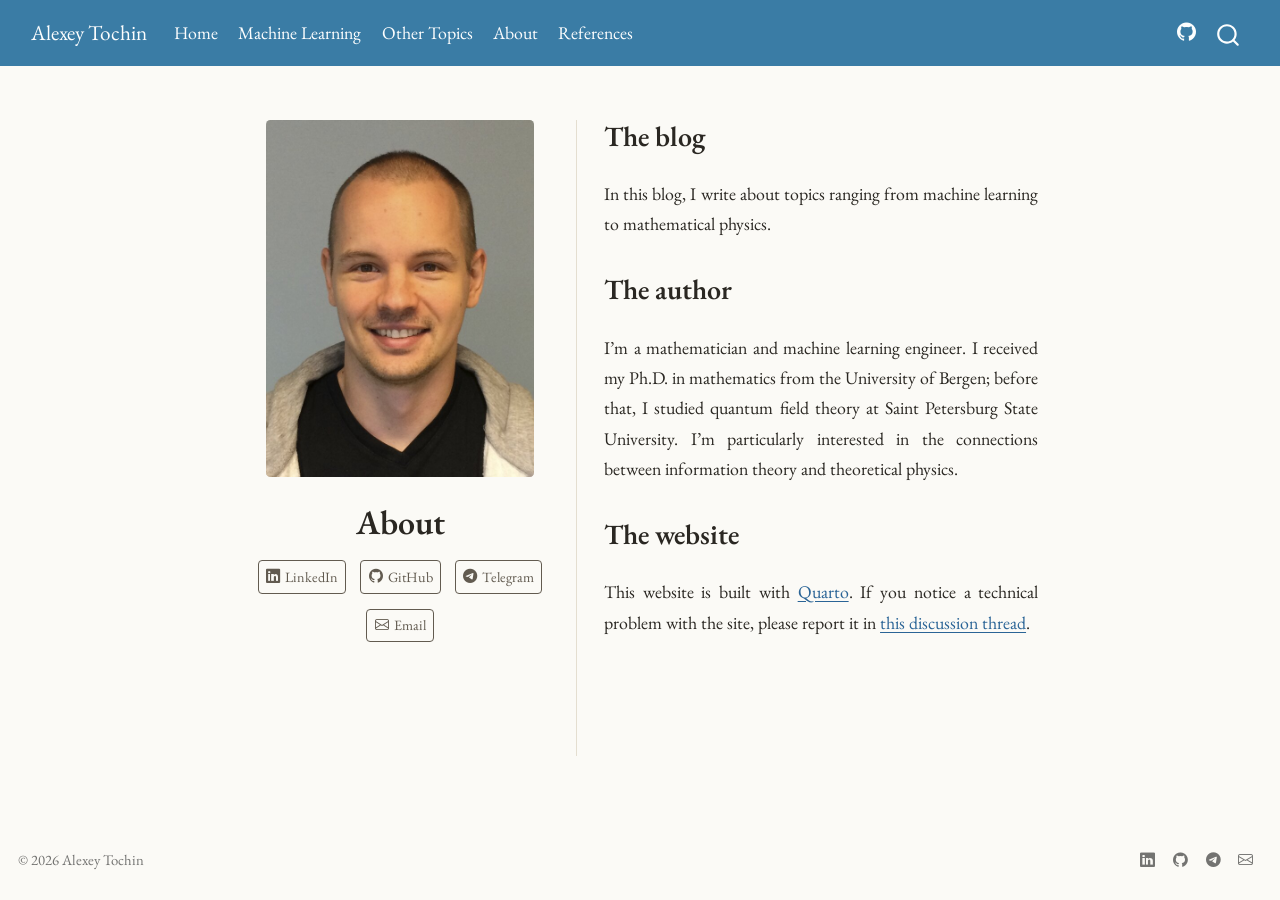
<file: docs/about.html>
<!DOCTYPE html>
<html xmlns="http://www.w3.org/1999/xhtml" lang="en" xml:lang="en"><head>

<meta charset="utf-8">
<meta name="generator" content="quarto-1.9.38">

<meta name="viewport" content="width=device-width, initial-scale=1.0, user-scalable=yes">


<title>About – Alexey Tochin</title>
<style>
/* Default styles provided by pandoc.
** See https://pandoc.org/MANUAL.html#variables-for-html for config info.
*/
code{white-space: pre-wrap;}
span.smallcaps{font-variant: small-caps;}
div.columns{display: flex; gap: min(4vw, 1.5em);}
div.column{flex: auto; overflow-x: auto;}
div.hanging-indent{margin-left: 1.5em; text-indent: -1.5em;}
ul.task-list{list-style: none;}
ul.task-list li input[type="checkbox"] {
  width: 0.8em;
  margin: 0 0.8em 0.2em -1em; /* quarto-specific, see https://github.com/quarto-dev/quarto-cli/issues/4556 */ 
  vertical-align: middle;
}
</style>


<script src="site_libs/quarto-nav/quarto-nav.js"></script>
<script src="site_libs/clipboard/clipboard.min.js"></script>
<script src="site_libs/quarto-search/autocomplete.umd.js"></script>
<script src="site_libs/quarto-search/fuse.min.js"></script>
<script src="site_libs/quarto-search/quarto-search.js"></script>
<meta name="quarto:offset" content="./">
<script src="site_libs/quarto-html/quarto.js" type="module"></script>
<script src="site_libs/quarto-html/tabsets/tabsets.js" type="module"></script>
<script src="site_libs/quarto-html/popper.min.js"></script>
<script src="site_libs/quarto-html/tippy.umd.min.js"></script>
<link href="site_libs/quarto-html/tippy.css" rel="stylesheet">
<link href="site_libs/quarto-html/quarto-syntax-highlighting-15634bcf2e68342d4ad2dfa704d543f6.css" rel="stylesheet" id="quarto-text-highlighting-styles">
<script src="site_libs/bootstrap/bootstrap.min.js"></script>
<link href="site_libs/bootstrap/bootstrap-icons.css" rel="stylesheet">
<link href="site_libs/bootstrap/bootstrap-320d2b4c3cef225b279c4a145f2ecf77.min.css" rel="stylesheet" append-hash="true" id="quarto-bootstrap" data-mode="light">
<script id="quarto-search-options" type="application/json">{
  "location": "navbar",
  "copy-button": false,
  "collapse-after": 3,
  "panel-placement": "end",
  "type": "overlay",
  "limit": 50,
  "keyboard-shortcut": [
    "f",
    "/",
    "s"
  ],
  "show-item-context": false,
  "language": {
    "search-no-results-text": "No results",
    "search-matching-documents-text": "matching documents",
    "search-copy-link-title": "Copy link to search",
    "search-hide-matches-text": "Hide additional matches",
    "search-more-match-text": "more match in this document",
    "search-more-matches-text": "more matches in this document",
    "search-clear-button-title": "Clear",
    "search-text-placeholder": "",
    "search-detached-cancel-button-title": "Cancel",
    "search-submit-button-title": "Submit",
    "search-label": "Search"
  }
}</script>
<link rel="preconnect" href="https://fonts.googleapis.com">
<link rel="preconnect" href="https://fonts.gstatic.com" crossorigin="">
<link href="https://fonts.googleapis.com/css2?family=EB+Garamond:ital,wght@0,400;0,500;0,600;1,400&amp;display=swap" rel="stylesheet">
<script>
  window.MathJax = {
    tex: { tags: 'all' }
  };
</script>


</head>

<body class="nav-fixed fullcontent quarto-light">

<div id="quarto-search-results"></div>
  <header id="quarto-header" class="headroom fixed-top">
    <nav class="navbar navbar-expand-lg " data-bs-theme="dark">
      <div class="navbar-container container-fluid">
      <div class="navbar-brand-container mx-auto">
    <a class="navbar-brand" href="./index.html">
    <span class="navbar-title">Alexey Tochin</span>
    </a>
  </div>
            <div id="quarto-search" class="" title="Search"></div>
          <button class="navbar-toggler" type="button" data-bs-toggle="collapse" data-bs-target="#navbarCollapse" aria-controls="navbarCollapse" role="menu" aria-expanded="false" aria-label="Toggle navigation" onclick="if (window.quartoToggleHeadroom) { window.quartoToggleHeadroom(); }">
  <span class="navbar-toggler-icon"></span>
</button>
          <div class="collapse navbar-collapse" id="navbarCollapse">
            <ul class="navbar-nav navbar-nav-scroll me-auto">
  <li class="nav-item">
    <a class="nav-link" href="./index.html"> 
<span class="menu-text">Home</span></a>
  </li>  
  <li class="nav-item">
    <a class="nav-link" href="./machine_learning.html"> 
<span class="menu-text">Machine Learning</span></a>
  </li>  
  <li class="nav-item">
    <a class="nav-link" href="./other_topics.html"> 
<span class="menu-text">Other Topics</span></a>
  </li>  
  <li class="nav-item">
    <a class="nav-link active" href="./about.html" aria-current="page"> 
<span class="menu-text">About</span></a>
  </li>  
  <li class="nav-item">
    <a class="nav-link" href="./references.html"> 
<span class="menu-text">References</span></a>
  </li>  
</ul>
            <ul class="navbar-nav navbar-nav-scroll ms-auto">
  <li class="nav-item compact">
    <a class="nav-link" href="https://github.com/alexeytochin"> <i class="bi bi-github" role="img" aria-label="GitHub">
</i> 
<span class="menu-text"></span></a>
  </li>  
</ul>
          </div> <!-- /navcollapse -->
            <div class="quarto-navbar-tools">
</div>
      </div> <!-- /container-fluid -->
    </nav>
</header>
<!-- content -->
<div id="quarto-content" class="quarto-container page-columns page-rows-contents page-layout-article page-navbar">
<!-- sidebar -->
<!-- margin-sidebar -->
    
<!-- main -->
<div class="quarto-about-trestles">
  <div class="about-entity">
    <img src="images/profile.jpg" class="about-image
  rounded " style="width: 15em;">
<header id="title-block-header" class="quarto-title-block default">
<div class="quarto-title">
<h1 class="title">About</h1>
</div>
<div class="quarto-title-meta">
  </div>
</header>
    <div class="about-links">
  <a href="https://www.linkedin.com/in/alexey-tochin-40717989/" class="about-link" rel="" target="">
    <i class="bi bi-linkedin"></i>
     <span class="about-link-text">LinkedIn</span>
  </a>
  <a href="https://github.com/alexeytochin" class="about-link" rel="" target="">
    <i class="bi bi-github"></i>
     <span class="about-link-text">GitHub</span>
  </a>
  <a href="https://t.me/Alexey_Tochin" class="about-link" rel="" target="">
    <i class="bi bi-telegram"></i>
     <span class="about-link-text">Telegram</span>
  </a>
  <a href="mailto:Alexey.Tochin@gmail.com" class="about-link" rel="" target="">
    <i class="bi bi-envelope"></i>
     <span class="about-link-text">Email</span>
  </a>
</div>
  </div>
  <div class="about-contents"><main class="content" id="quarto-document-content">
<section id="the-blog" class="level2">
<h2 data-anchor-id="the-blog">The blog</h2>
<p>In this blog, I write about topics ranging from machine learning to mathematical physics.</p>
</section>
<section id="the-author" class="level2">
<h2 data-anchor-id="the-author">The author</h2>
<p>I’m a mathematician and machine learning engineer. I received my Ph.D.&nbsp;in mathematics from the University of Bergen; before that, I studied quantum field theory at Saint Petersburg State University. I’m particularly interested in the connections between information theory and theoretical physics.</p>
</section>
<section id="the-website" class="level2">
<h2 data-anchor-id="the-website">The website</h2>
<p>This website is built with <a href="https://quarto.org">Quarto</a>. If you notice a technical problem with the site, please report it in <a href="https://github.com/alexeytochin/alexeytochin.github.io/discussions/3">this discussion thread</a>.</p>


</section>
</main></div>
</div>
 <!-- /main -->
<script id="quarto-html-after-body" type="application/javascript">
  window.document.addEventListener("DOMContentLoaded", function (event) {
    const isCodeAnnotation = (el) => {
      for (const clz of el.classList) {
        if (clz.startsWith('code-annotation-')) {                     
          return true;
        }
      }
      return false;
    }
    const onCopySuccess = function(e) {
      // button target
      const button = e.trigger;
      // don't keep focus
      button.blur();
      // flash "checked"
      button.classList.add('code-copy-button-checked');
      var currentTitle = button.getAttribute("title");
      button.setAttribute("title", "Copied!");
      let tooltip;
      if (window.bootstrap) {
        button.setAttribute("data-bs-toggle", "tooltip");
        button.setAttribute("data-bs-placement", "left");
        button.setAttribute("data-bs-title", "Copied!");
        tooltip = new bootstrap.Tooltip(button, 
          { trigger: "manual", 
            customClass: "code-copy-button-tooltip",
            offset: [0, -8]});
        tooltip.show();    
      }
      setTimeout(function() {
        if (tooltip) {
          tooltip.hide();
          button.removeAttribute("data-bs-title");
          button.removeAttribute("data-bs-toggle");
          button.removeAttribute("data-bs-placement");
        }
        button.setAttribute("title", currentTitle);
        button.classList.remove('code-copy-button-checked');
      }, 1000);
      // clear code selection
      e.clearSelection();
    }
    const getTextToCopy = function(trigger) {
      const outerScaffold = trigger.parentElement.cloneNode(true);
      const codeEl = outerScaffold.querySelector('code');
      for (const childEl of codeEl.children) {
        if (isCodeAnnotation(childEl)) {
          childEl.remove();
        }
      }
      return codeEl.innerText;
    }
    const clipboard = new window.ClipboardJS('.code-copy-button:not([data-in-quarto-modal])', {
      text: getTextToCopy
    });
    clipboard.on('success', onCopySuccess);
    if (window.document.getElementById('quarto-embedded-source-code-modal')) {
      const clipboardModal = new window.ClipboardJS('.code-copy-button[data-in-quarto-modal]', {
        text: getTextToCopy,
        container: window.document.getElementById('quarto-embedded-source-code-modal')
      });
      clipboardModal.on('success', onCopySuccess);
    }
      var localhostRegex = new RegExp(/^(?:http|https):\/\/localhost\:?[0-9]*\//);
      var mailtoRegex = new RegExp(/^mailto:/);
        var filterRegex = new RegExp("https:\/\/alexeytochin\.github\.io");
      var isInternal = (href) => {
          return filterRegex.test(href) || localhostRegex.test(href) || mailtoRegex.test(href);
      }
      // Inspect non-navigation links and adorn them if external
     var links = window.document.querySelectorAll('a[href]:not(.nav-link):not(.navbar-brand):not(.toc-action):not(.sidebar-link):not(.sidebar-item-toggle):not(.pagination-link):not(.no-external):not([aria-hidden]):not(.dropdown-item):not(.quarto-navigation-tool):not(.about-link)');
      for (var i=0; i<links.length; i++) {
        const link = links[i];
        if (!isInternal(link.href)) {
          // undo the damage that might have been done by quarto-nav.js in the case of
          // links that we want to consider external
          if (link.dataset.originalHref !== undefined) {
            link.href = link.dataset.originalHref;
          }
            // target, if specified
            link.setAttribute("target", "_blank");
            if (link.getAttribute("rel") === null) {
              link.setAttribute("rel", "noopener");
            }
        }
      }
    function tippyHover(el, contentFn, onTriggerFn, onUntriggerFn) {
      const config = {
        allowHTML: true,
        maxWidth: 500,
        delay: 100,
        arrow: false,
        appendTo: function(el) {
            return el.parentElement;
        },
        interactive: true,
        interactiveBorder: 10,
        theme: 'quarto',
        placement: 'bottom-start',
      };
      if (contentFn) {
        config.content = contentFn;
      }
      if (onTriggerFn) {
        config.onTrigger = onTriggerFn;
      }
      if (onUntriggerFn) {
        config.onUntrigger = onUntriggerFn;
      }
      window.tippy(el, config); 
    }
    const noterefs = window.document.querySelectorAll('a[role="doc-noteref"]');
    for (var i=0; i<noterefs.length; i++) {
      const ref = noterefs[i];
      tippyHover(ref, function() {
        // use id or data attribute instead here
        let href = ref.getAttribute('data-footnote-href') || ref.getAttribute('href');
        try { href = new URL(href).hash; } catch {}
        const id = href.replace(/^#\/?/, "");
        const note = window.document.getElementById(id);
        if (note) {
          return note.innerHTML;
        } else {
          return "";
        }
      });
    }
    const xrefs = window.document.querySelectorAll('a.quarto-xref');
    const processXRef = (id, note) => {
      // Strip column container classes
      const stripColumnClz = (el) => {
        el.classList.remove("page-full", "page-columns");
        if (el.children) {
          for (const child of el.children) {
            stripColumnClz(child);
          }
        }
      }
      stripColumnClz(note)
      if (id === null || id.startsWith('sec-')) {
        // Special case sections, only their first couple elements
        const container = document.createElement("div");
        if (note.children && note.children.length > 2) {
          container.appendChild(note.children[0].cloneNode(true));
          for (let i = 1; i < note.children.length; i++) {
            const child = note.children[i];
            if (child.tagName === "P" && child.innerText === "") {
              continue;
            } else {
              container.appendChild(child.cloneNode(true));
              break;
            }
          }
          if (window.Quarto?.typesetMath) {
            window.Quarto.typesetMath(container);
          }
          return container.innerHTML
        } else {
          if (window.Quarto?.typesetMath) {
            window.Quarto.typesetMath(note);
          }
          return note.innerHTML;
        }
      } else {
        // Remove any anchor links if they are present
        const anchorLink = note.querySelector('a.anchorjs-link');
        if (anchorLink) {
          anchorLink.remove();
        }
        if (window.Quarto?.typesetMath) {
          window.Quarto.typesetMath(note);
        }
        if (note.classList.contains("callout")) {
          return note.outerHTML;
        } else {
          return note.innerHTML;
        }
      }
    }
    for (var i=0; i<xrefs.length; i++) {
      const xref = xrefs[i];
      tippyHover(xref, undefined, function(instance) {
        instance.disable();
        let url = xref.getAttribute('href');
        let hash = undefined; 
        if (url.startsWith('#')) {
          hash = url;
        } else {
          try { hash = new URL(url).hash; } catch {}
        }
        if (hash) {
          const id = hash.replace(/^#\/?/, "");
          const note = window.document.getElementById(id);
          if (note !== null) {
            try {
              const html = processXRef(id, note.cloneNode(true));
              instance.setContent(html);
            } finally {
              instance.enable();
              instance.show();
            }
          } else {
            // See if we can fetch this
            fetch(url.split('#')[0])
            .then(res => res.text())
            .then(html => {
              const parser = new DOMParser();
              const htmlDoc = parser.parseFromString(html, "text/html");
              const note = htmlDoc.getElementById(id);
              if (note !== null) {
                const html = processXRef(id, note);
                instance.setContent(html);
              } 
            }).finally(() => {
              instance.enable();
              instance.show();
            });
          }
        } else {
          // See if we can fetch a full url (with no hash to target)
          // This is a special case and we should probably do some content thinning / targeting
          fetch(url)
          .then(res => res.text())
          .then(html => {
            const parser = new DOMParser();
            const htmlDoc = parser.parseFromString(html, "text/html");
            const note = htmlDoc.querySelector('main.content');
            if (note !== null) {
              // This should only happen for chapter cross references
              // (since there is no id in the URL)
              // remove the first header
              if (note.children.length > 0 && note.children[0].tagName === "HEADER") {
                note.children[0].remove();
              }
              const html = processXRef(null, note);
              instance.setContent(html);
            } 
          }).finally(() => {
            instance.enable();
            instance.show();
          });
        }
      }, function(instance) {
      });
    }
        let selectedAnnoteEl;
        const selectorForAnnotation = ( cell, annotation) => {
          let cellAttr = 'data-code-cell="' + cell + '"';
          let lineAttr = 'data-code-annotation="' +  annotation + '"';
          const selector = 'span[' + cellAttr + '][' + lineAttr + ']';
          return selector;
        }
        const selectCodeLines = (annoteEl) => {
          const doc = window.document;
          const targetCell = annoteEl.getAttribute("data-target-cell");
          const targetAnnotation = annoteEl.getAttribute("data-target-annotation");
          const annoteSpan = window.document.querySelector(selectorForAnnotation(targetCell, targetAnnotation));
          const lines = annoteSpan.getAttribute("data-code-lines").split(",");
          const lineIds = lines.map((line) => {
            return targetCell + "-" + line;
          })
          let top = null;
          let height = null;
          let parent = null;
          if (lineIds.length > 0) {
              //compute the position of the single el (top and bottom and make a div)
              const el = window.document.getElementById(lineIds[0]);
              top = el.offsetTop;
              height = el.offsetHeight;
              parent = el.parentElement.parentElement;
            if (lineIds.length > 1) {
              const lastEl = window.document.getElementById(lineIds[lineIds.length - 1]);
              const bottom = lastEl.offsetTop + lastEl.offsetHeight;
              height = bottom - top;
            }
            if (top !== null && height !== null && parent !== null) {
              // cook up a div (if necessary) and position it 
              let div = window.document.getElementById("code-annotation-line-highlight");
              if (div === null) {
                div = window.document.createElement("div");
                div.setAttribute("id", "code-annotation-line-highlight");
                div.style.position = 'absolute';
                parent.appendChild(div);
              }
              div.style.top = top - 2 + "px";
              div.style.height = height + 4 + "px";
              div.style.left = 0;
              let gutterDiv = window.document.getElementById("code-annotation-line-highlight-gutter");
              if (gutterDiv === null) {
                gutterDiv = window.document.createElement("div");
                gutterDiv.setAttribute("id", "code-annotation-line-highlight-gutter");
                gutterDiv.style.position = 'absolute';
                const codeCell = window.document.getElementById(targetCell);
                const gutter = codeCell.querySelector('.code-annotation-gutter');
                gutter.appendChild(gutterDiv);
              }
              gutterDiv.style.top = top - 2 + "px";
              gutterDiv.style.height = height + 4 + "px";
            }
            selectedAnnoteEl = annoteEl;
          }
        };
        const unselectCodeLines = () => {
          const elementsIds = ["code-annotation-line-highlight", "code-annotation-line-highlight-gutter"];
          elementsIds.forEach((elId) => {
            const div = window.document.getElementById(elId);
            if (div) {
              div.remove();
            }
          });
          selectedAnnoteEl = undefined;
        };
          // Handle positioning of the toggle
      window.addEventListener(
        "resize",
        throttle(() => {
          elRect = undefined;
          if (selectedAnnoteEl) {
            selectCodeLines(selectedAnnoteEl);
          }
        }, 10)
      );
      function throttle(fn, ms) {
      let throttle = false;
      let timer;
        return (...args) => {
          if(!throttle) { // first call gets through
              fn.apply(this, args);
              throttle = true;
          } else { // all the others get throttled
              if(timer) clearTimeout(timer); // cancel #2
              timer = setTimeout(() => {
                fn.apply(this, args);
                timer = throttle = false;
              }, ms);
          }
        };
      }
        // Attach click handler to the DT
        const annoteDls = window.document.querySelectorAll('dt[data-target-cell]');
        for (const annoteDlNode of annoteDls) {
          annoteDlNode.addEventListener('click', (event) => {
            const clickedEl = event.target;
            if (clickedEl !== selectedAnnoteEl) {
              unselectCodeLines();
              const activeEl = window.document.querySelector('dt[data-target-cell].code-annotation-active');
              if (activeEl) {
                activeEl.classList.remove('code-annotation-active');
              }
              selectCodeLines(clickedEl);
              clickedEl.classList.add('code-annotation-active');
            } else {
              // Unselect the line
              unselectCodeLines();
              clickedEl.classList.remove('code-annotation-active');
            }
          });
        }
    const findCites = (el) => {
      const parentEl = el.parentElement;
      if (parentEl) {
        const cites = parentEl.dataset.cites;
        if (cites) {
          return {
            el,
            cites: cites.split(' ')
          };
        } else {
          return findCites(el.parentElement)
        }
      } else {
        return undefined;
      }
    };
    var bibliorefs = window.document.querySelectorAll('a[role="doc-biblioref"]');
    for (var i=0; i<bibliorefs.length; i++) {
      const ref = bibliorefs[i];
      const citeInfo = findCites(ref);
      if (citeInfo) {
        tippyHover(citeInfo.el, function() {
          var popup = window.document.createElement('div');
          citeInfo.cites.forEach(function(cite) {
            var citeDiv = window.document.createElement('div');
            citeDiv.classList.add('hanging-indent');
            citeDiv.classList.add('csl-entry');
            var biblioDiv = window.document.getElementById('ref-' + cite);
            if (biblioDiv) {
              citeDiv.innerHTML = biblioDiv.innerHTML;
            }
            popup.appendChild(citeDiv);
          });
          return popup.innerHTML;
        });
      }
    }
  });
  </script>
</div> <!-- /content -->
<footer class="footer">
  <div class="nav-footer">
    <div class="nav-footer-left">
<p>© 2026 Alexey Tochin</p>
</div>   
    <div class="nav-footer-center">
      &nbsp;
    </div>
    <div class="nav-footer-right">
      <ul class="footer-items list-unstyled">
    <li class="nav-item compact">
    <a class="nav-link" href="https://www.linkedin.com/in/alexey-tochin-40717989/">
      <i class="bi bi-linkedin" role="img" aria-label="LinkedIn">
</i> 
    </a>
  </li>  
    <li class="nav-item compact">
    <a class="nav-link" href="https://github.com/alexeytochin">
      <i class="bi bi-github" role="img" aria-label="GitHub">
</i> 
    </a>
  </li>  
    <li class="nav-item compact">
    <a class="nav-link" href="https://t.me/Alexey_Tochin">
      <i class="bi bi-telegram" role="img" aria-label="Telegram">
</i> 
    </a>
  </li>  
    <li class="nav-item compact">
    <a class="nav-link" href="mailto:Alexey.Tochin@gmail.com">
      <i class="bi bi-envelope" role="img" aria-label="Email">
</i> 
    </a>
  </li>  
</ul>
    </div>
  </div>
</footer>




</body></html>
</file>
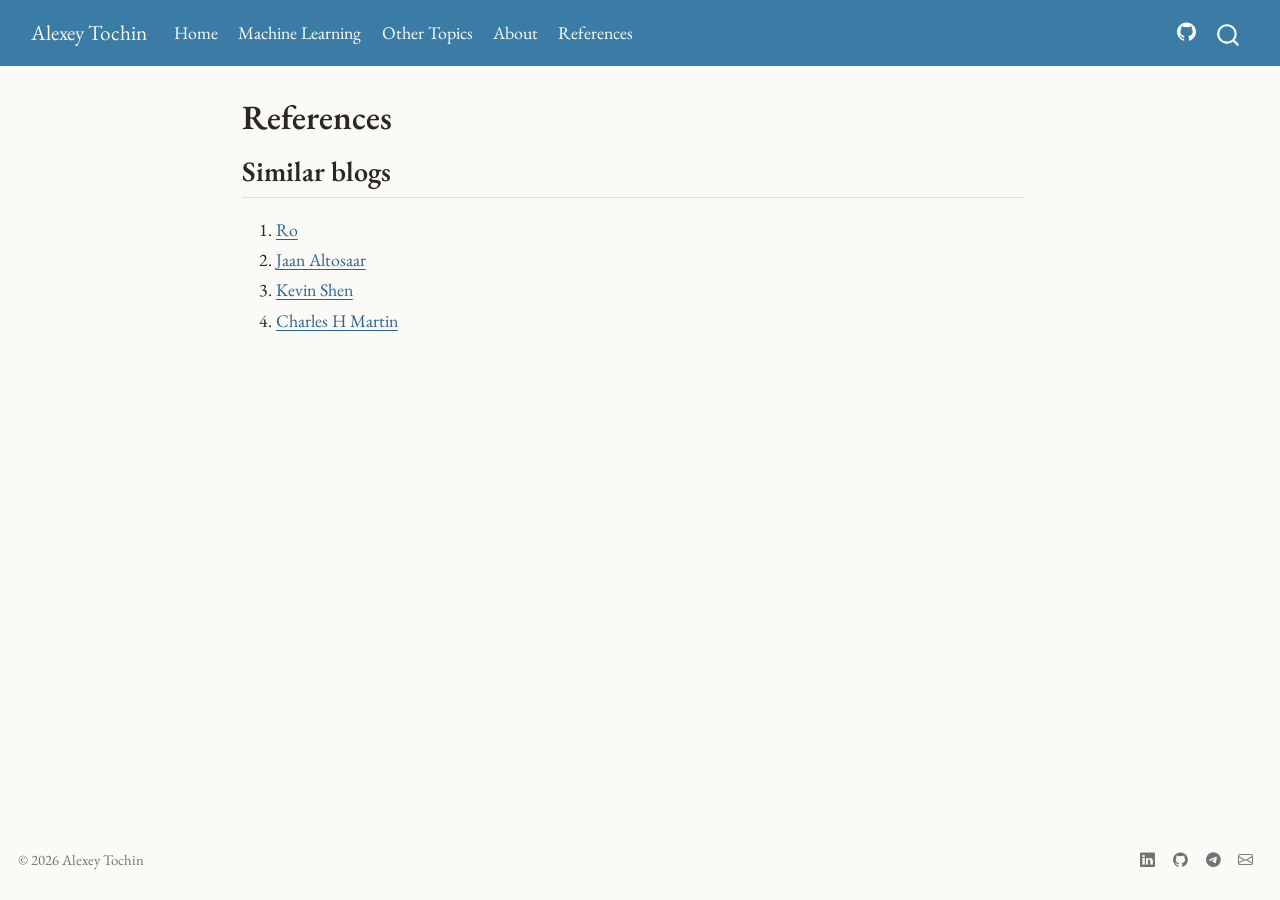
<file: docs/references.html>
<!DOCTYPE html>
<html xmlns="http://www.w3.org/1999/xhtml" lang="en" xml:lang="en"><head>

<meta charset="utf-8">
<meta name="generator" content="quarto-1.9.38">

<meta name="viewport" content="width=device-width, initial-scale=1.0, user-scalable=yes">


<title>References – Alexey Tochin</title>
<style>
/* Default styles provided by pandoc.
** See https://pandoc.org/MANUAL.html#variables-for-html for config info.
*/
code{white-space: pre-wrap;}
span.smallcaps{font-variant: small-caps;}
div.columns{display: flex; gap: min(4vw, 1.5em);}
div.column{flex: auto; overflow-x: auto;}
div.hanging-indent{margin-left: 1.5em; text-indent: -1.5em;}
ul.task-list{list-style: none;}
ul.task-list li input[type="checkbox"] {
  width: 0.8em;
  margin: 0 0.8em 0.2em -1em; /* quarto-specific, see https://github.com/quarto-dev/quarto-cli/issues/4556 */ 
  vertical-align: middle;
}
</style>


<script src="site_libs/quarto-nav/quarto-nav.js"></script>
<script src="site_libs/clipboard/clipboard.min.js"></script>
<script src="site_libs/quarto-search/autocomplete.umd.js"></script>
<script src="site_libs/quarto-search/fuse.min.js"></script>
<script src="site_libs/quarto-search/quarto-search.js"></script>
<meta name="quarto:offset" content="./">
<script src="site_libs/quarto-html/quarto.js" type="module"></script>
<script src="site_libs/quarto-html/tabsets/tabsets.js" type="module"></script>
<script src="site_libs/quarto-html/popper.min.js"></script>
<script src="site_libs/quarto-html/tippy.umd.min.js"></script>
<script src="site_libs/quarto-html/anchor.min.js"></script>
<link href="site_libs/quarto-html/tippy.css" rel="stylesheet">
<link href="site_libs/quarto-html/quarto-syntax-highlighting-15634bcf2e68342d4ad2dfa704d543f6.css" rel="stylesheet" id="quarto-text-highlighting-styles">
<script src="site_libs/bootstrap/bootstrap.min.js"></script>
<link href="site_libs/bootstrap/bootstrap-icons.css" rel="stylesheet">
<link href="site_libs/bootstrap/bootstrap-320d2b4c3cef225b279c4a145f2ecf77.min.css" rel="stylesheet" append-hash="true" id="quarto-bootstrap" data-mode="light">
<script id="quarto-search-options" type="application/json">{
  "location": "navbar",
  "copy-button": false,
  "collapse-after": 3,
  "panel-placement": "end",
  "type": "overlay",
  "limit": 50,
  "keyboard-shortcut": [
    "f",
    "/",
    "s"
  ],
  "show-item-context": false,
  "language": {
    "search-no-results-text": "No results",
    "search-matching-documents-text": "matching documents",
    "search-copy-link-title": "Copy link to search",
    "search-hide-matches-text": "Hide additional matches",
    "search-more-match-text": "more match in this document",
    "search-more-matches-text": "more matches in this document",
    "search-clear-button-title": "Clear",
    "search-text-placeholder": "",
    "search-detached-cancel-button-title": "Cancel",
    "search-submit-button-title": "Submit",
    "search-label": "Search"
  }
}</script>
<link rel="preconnect" href="https://fonts.googleapis.com">
<link rel="preconnect" href="https://fonts.gstatic.com" crossorigin="">
<link href="https://fonts.googleapis.com/css2?family=EB+Garamond:ital,wght@0,400;0,500;0,600;1,400&amp;display=swap" rel="stylesheet">
<script>
  window.MathJax = {
    tex: { tags: 'all' }
  };
</script>


</head>

<body class="nav-fixed fullcontent quarto-light">

<div id="quarto-search-results"></div>
  <header id="quarto-header" class="headroom fixed-top">
    <nav class="navbar navbar-expand-lg " data-bs-theme="dark">
      <div class="navbar-container container-fluid">
      <div class="navbar-brand-container mx-auto">
    <a class="navbar-brand" href="./index.html">
    <span class="navbar-title">Alexey Tochin</span>
    </a>
  </div>
            <div id="quarto-search" class="" title="Search"></div>
          <button class="navbar-toggler" type="button" data-bs-toggle="collapse" data-bs-target="#navbarCollapse" aria-controls="navbarCollapse" role="menu" aria-expanded="false" aria-label="Toggle navigation" onclick="if (window.quartoToggleHeadroom) { window.quartoToggleHeadroom(); }">
  <span class="navbar-toggler-icon"></span>
</button>
          <div class="collapse navbar-collapse" id="navbarCollapse">
            <ul class="navbar-nav navbar-nav-scroll me-auto">
  <li class="nav-item">
    <a class="nav-link" href="./index.html"> 
<span class="menu-text">Home</span></a>
  </li>  
  <li class="nav-item">
    <a class="nav-link" href="./machine_learning.html"> 
<span class="menu-text">Machine Learning</span></a>
  </li>  
  <li class="nav-item">
    <a class="nav-link" href="./other_topics.html"> 
<span class="menu-text">Other Topics</span></a>
  </li>  
  <li class="nav-item">
    <a class="nav-link" href="./about.html"> 
<span class="menu-text">About</span></a>
  </li>  
  <li class="nav-item">
    <a class="nav-link active" href="./references.html" aria-current="page"> 
<span class="menu-text">References</span></a>
  </li>  
</ul>
            <ul class="navbar-nav navbar-nav-scroll ms-auto">
  <li class="nav-item compact">
    <a class="nav-link" href="https://github.com/alexeytochin"> <i class="bi bi-github" role="img" aria-label="GitHub">
</i> 
<span class="menu-text"></span></a>
  </li>  
</ul>
          </div> <!-- /navcollapse -->
            <div class="quarto-navbar-tools">
</div>
      </div> <!-- /container-fluid -->
    </nav>
</header>
<!-- content -->
<div id="quarto-content" class="quarto-container page-columns page-rows-contents page-layout-article page-navbar">
<!-- sidebar -->
<!-- margin-sidebar -->
    
<!-- main -->
<main class="content" id="quarto-document-content">

<header id="title-block-header" class="quarto-title-block default">
<div class="quarto-title">
<h1 class="title">References</h1>
</div>



<div class="quarto-title-meta">

    
  
    
  </div>
  


</header>


<section id="similar-blogs" class="level2">
<h2 class="anchored" data-anchor-id="similar-blogs">Similar blogs</h2>
<ol type="1">
<li><a href="https://rojefferson.blog">Ro</a></li>
<li><a href="https://jaan.io">Jaan Altosaar</a></li>
<li><a href="https://kevinshen-57148.medium.com">Kevin Shen</a></li>
<li><a href="https://calculatedcontent.com/">Charles H Martin</a></li>
</ol>


</section>

</main> <!-- /main -->
<script id="quarto-html-after-body" type="application/javascript">
  window.document.addEventListener("DOMContentLoaded", function (event) {
    const icon = "";
    const anchorJS = new window.AnchorJS();
    anchorJS.options = {
      placement: 'right',
      icon: icon
    };
    anchorJS.add('.anchored');
    const isCodeAnnotation = (el) => {
      for (const clz of el.classList) {
        if (clz.startsWith('code-annotation-')) {                     
          return true;
        }
      }
      return false;
    }
    const onCopySuccess = function(e) {
      // button target
      const button = e.trigger;
      // don't keep focus
      button.blur();
      // flash "checked"
      button.classList.add('code-copy-button-checked');
      var currentTitle = button.getAttribute("title");
      button.setAttribute("title", "Copied!");
      let tooltip;
      if (window.bootstrap) {
        button.setAttribute("data-bs-toggle", "tooltip");
        button.setAttribute("data-bs-placement", "left");
        button.setAttribute("data-bs-title", "Copied!");
        tooltip = new bootstrap.Tooltip(button, 
          { trigger: "manual", 
            customClass: "code-copy-button-tooltip",
            offset: [0, -8]});
        tooltip.show();    
      }
      setTimeout(function() {
        if (tooltip) {
          tooltip.hide();
          button.removeAttribute("data-bs-title");
          button.removeAttribute("data-bs-toggle");
          button.removeAttribute("data-bs-placement");
        }
        button.setAttribute("title", currentTitle);
        button.classList.remove('code-copy-button-checked');
      }, 1000);
      // clear code selection
      e.clearSelection();
    }
    const getTextToCopy = function(trigger) {
      const outerScaffold = trigger.parentElement.cloneNode(true);
      const codeEl = outerScaffold.querySelector('code');
      for (const childEl of codeEl.children) {
        if (isCodeAnnotation(childEl)) {
          childEl.remove();
        }
      }
      return codeEl.innerText;
    }
    const clipboard = new window.ClipboardJS('.code-copy-button:not([data-in-quarto-modal])', {
      text: getTextToCopy
    });
    clipboard.on('success', onCopySuccess);
    if (window.document.getElementById('quarto-embedded-source-code-modal')) {
      const clipboardModal = new window.ClipboardJS('.code-copy-button[data-in-quarto-modal]', {
        text: getTextToCopy,
        container: window.document.getElementById('quarto-embedded-source-code-modal')
      });
      clipboardModal.on('success', onCopySuccess);
    }
      var localhostRegex = new RegExp(/^(?:http|https):\/\/localhost\:?[0-9]*\//);
      var mailtoRegex = new RegExp(/^mailto:/);
        var filterRegex = new RegExp("https:\/\/alexeytochin\.github\.io");
      var isInternal = (href) => {
          return filterRegex.test(href) || localhostRegex.test(href) || mailtoRegex.test(href);
      }
      // Inspect non-navigation links and adorn them if external
     var links = window.document.querySelectorAll('a[href]:not(.nav-link):not(.navbar-brand):not(.toc-action):not(.sidebar-link):not(.sidebar-item-toggle):not(.pagination-link):not(.no-external):not([aria-hidden]):not(.dropdown-item):not(.quarto-navigation-tool):not(.about-link)');
      for (var i=0; i<links.length; i++) {
        const link = links[i];
        if (!isInternal(link.href)) {
          // undo the damage that might have been done by quarto-nav.js in the case of
          // links that we want to consider external
          if (link.dataset.originalHref !== undefined) {
            link.href = link.dataset.originalHref;
          }
            // target, if specified
            link.setAttribute("target", "_blank");
            if (link.getAttribute("rel") === null) {
              link.setAttribute("rel", "noopener");
            }
        }
      }
    function tippyHover(el, contentFn, onTriggerFn, onUntriggerFn) {
      const config = {
        allowHTML: true,
        maxWidth: 500,
        delay: 100,
        arrow: false,
        appendTo: function(el) {
            return el.parentElement;
        },
        interactive: true,
        interactiveBorder: 10,
        theme: 'quarto',
        placement: 'bottom-start',
      };
      if (contentFn) {
        config.content = contentFn;
      }
      if (onTriggerFn) {
        config.onTrigger = onTriggerFn;
      }
      if (onUntriggerFn) {
        config.onUntrigger = onUntriggerFn;
      }
      window.tippy(el, config); 
    }
    const noterefs = window.document.querySelectorAll('a[role="doc-noteref"]');
    for (var i=0; i<noterefs.length; i++) {
      const ref = noterefs[i];
      tippyHover(ref, function() {
        // use id or data attribute instead here
        let href = ref.getAttribute('data-footnote-href') || ref.getAttribute('href');
        try { href = new URL(href).hash; } catch {}
        const id = href.replace(/^#\/?/, "");
        const note = window.document.getElementById(id);
        if (note) {
          return note.innerHTML;
        } else {
          return "";
        }
      });
    }
    const xrefs = window.document.querySelectorAll('a.quarto-xref');
    const processXRef = (id, note) => {
      // Strip column container classes
      const stripColumnClz = (el) => {
        el.classList.remove("page-full", "page-columns");
        if (el.children) {
          for (const child of el.children) {
            stripColumnClz(child);
          }
        }
      }
      stripColumnClz(note)
      if (id === null || id.startsWith('sec-')) {
        // Special case sections, only their first couple elements
        const container = document.createElement("div");
        if (note.children && note.children.length > 2) {
          container.appendChild(note.children[0].cloneNode(true));
          for (let i = 1; i < note.children.length; i++) {
            const child = note.children[i];
            if (child.tagName === "P" && child.innerText === "") {
              continue;
            } else {
              container.appendChild(child.cloneNode(true));
              break;
            }
          }
          if (window.Quarto?.typesetMath) {
            window.Quarto.typesetMath(container);
          }
          return container.innerHTML
        } else {
          if (window.Quarto?.typesetMath) {
            window.Quarto.typesetMath(note);
          }
          return note.innerHTML;
        }
      } else {
        // Remove any anchor links if they are present
        const anchorLink = note.querySelector('a.anchorjs-link');
        if (anchorLink) {
          anchorLink.remove();
        }
        if (window.Quarto?.typesetMath) {
          window.Quarto.typesetMath(note);
        }
        if (note.classList.contains("callout")) {
          return note.outerHTML;
        } else {
          return note.innerHTML;
        }
      }
    }
    for (var i=0; i<xrefs.length; i++) {
      const xref = xrefs[i];
      tippyHover(xref, undefined, function(instance) {
        instance.disable();
        let url = xref.getAttribute('href');
        let hash = undefined; 
        if (url.startsWith('#')) {
          hash = url;
        } else {
          try { hash = new URL(url).hash; } catch {}
        }
        if (hash) {
          const id = hash.replace(/^#\/?/, "");
          const note = window.document.getElementById(id);
          if (note !== null) {
            try {
              const html = processXRef(id, note.cloneNode(true));
              instance.setContent(html);
            } finally {
              instance.enable();
              instance.show();
            }
          } else {
            // See if we can fetch this
            fetch(url.split('#')[0])
            .then(res => res.text())
            .then(html => {
              const parser = new DOMParser();
              const htmlDoc = parser.parseFromString(html, "text/html");
              const note = htmlDoc.getElementById(id);
              if (note !== null) {
                const html = processXRef(id, note);
                instance.setContent(html);
              } 
            }).finally(() => {
              instance.enable();
              instance.show();
            });
          }
        } else {
          // See if we can fetch a full url (with no hash to target)
          // This is a special case and we should probably do some content thinning / targeting
          fetch(url)
          .then(res => res.text())
          .then(html => {
            const parser = new DOMParser();
            const htmlDoc = parser.parseFromString(html, "text/html");
            const note = htmlDoc.querySelector('main.content');
            if (note !== null) {
              // This should only happen for chapter cross references
              // (since there is no id in the URL)
              // remove the first header
              if (note.children.length > 0 && note.children[0].tagName === "HEADER") {
                note.children[0].remove();
              }
              const html = processXRef(null, note);
              instance.setContent(html);
            } 
          }).finally(() => {
            instance.enable();
            instance.show();
          });
        }
      }, function(instance) {
      });
    }
        let selectedAnnoteEl;
        const selectorForAnnotation = ( cell, annotation) => {
          let cellAttr = 'data-code-cell="' + cell + '"';
          let lineAttr = 'data-code-annotation="' +  annotation + '"';
          const selector = 'span[' + cellAttr + '][' + lineAttr + ']';
          return selector;
        }
        const selectCodeLines = (annoteEl) => {
          const doc = window.document;
          const targetCell = annoteEl.getAttribute("data-target-cell");
          const targetAnnotation = annoteEl.getAttribute("data-target-annotation");
          const annoteSpan = window.document.querySelector(selectorForAnnotation(targetCell, targetAnnotation));
          const lines = annoteSpan.getAttribute("data-code-lines").split(",");
          const lineIds = lines.map((line) => {
            return targetCell + "-" + line;
          })
          let top = null;
          let height = null;
          let parent = null;
          if (lineIds.length > 0) {
              //compute the position of the single el (top and bottom and make a div)
              const el = window.document.getElementById(lineIds[0]);
              top = el.offsetTop;
              height = el.offsetHeight;
              parent = el.parentElement.parentElement;
            if (lineIds.length > 1) {
              const lastEl = window.document.getElementById(lineIds[lineIds.length - 1]);
              const bottom = lastEl.offsetTop + lastEl.offsetHeight;
              height = bottom - top;
            }
            if (top !== null && height !== null && parent !== null) {
              // cook up a div (if necessary) and position it 
              let div = window.document.getElementById("code-annotation-line-highlight");
              if (div === null) {
                div = window.document.createElement("div");
                div.setAttribute("id", "code-annotation-line-highlight");
                div.style.position = 'absolute';
                parent.appendChild(div);
              }
              div.style.top = top - 2 + "px";
              div.style.height = height + 4 + "px";
              div.style.left = 0;
              let gutterDiv = window.document.getElementById("code-annotation-line-highlight-gutter");
              if (gutterDiv === null) {
                gutterDiv = window.document.createElement("div");
                gutterDiv.setAttribute("id", "code-annotation-line-highlight-gutter");
                gutterDiv.style.position = 'absolute';
                const codeCell = window.document.getElementById(targetCell);
                const gutter = codeCell.querySelector('.code-annotation-gutter');
                gutter.appendChild(gutterDiv);
              }
              gutterDiv.style.top = top - 2 + "px";
              gutterDiv.style.height = height + 4 + "px";
            }
            selectedAnnoteEl = annoteEl;
          }
        };
        const unselectCodeLines = () => {
          const elementsIds = ["code-annotation-line-highlight", "code-annotation-line-highlight-gutter"];
          elementsIds.forEach((elId) => {
            const div = window.document.getElementById(elId);
            if (div) {
              div.remove();
            }
          });
          selectedAnnoteEl = undefined;
        };
          // Handle positioning of the toggle
      window.addEventListener(
        "resize",
        throttle(() => {
          elRect = undefined;
          if (selectedAnnoteEl) {
            selectCodeLines(selectedAnnoteEl);
          }
        }, 10)
      );
      function throttle(fn, ms) {
      let throttle = false;
      let timer;
        return (...args) => {
          if(!throttle) { // first call gets through
              fn.apply(this, args);
              throttle = true;
          } else { // all the others get throttled
              if(timer) clearTimeout(timer); // cancel #2
              timer = setTimeout(() => {
                fn.apply(this, args);
                timer = throttle = false;
              }, ms);
          }
        };
      }
        // Attach click handler to the DT
        const annoteDls = window.document.querySelectorAll('dt[data-target-cell]');
        for (const annoteDlNode of annoteDls) {
          annoteDlNode.addEventListener('click', (event) => {
            const clickedEl = event.target;
            if (clickedEl !== selectedAnnoteEl) {
              unselectCodeLines();
              const activeEl = window.document.querySelector('dt[data-target-cell].code-annotation-active');
              if (activeEl) {
                activeEl.classList.remove('code-annotation-active');
              }
              selectCodeLines(clickedEl);
              clickedEl.classList.add('code-annotation-active');
            } else {
              // Unselect the line
              unselectCodeLines();
              clickedEl.classList.remove('code-annotation-active');
            }
          });
        }
    const findCites = (el) => {
      const parentEl = el.parentElement;
      if (parentEl) {
        const cites = parentEl.dataset.cites;
        if (cites) {
          return {
            el,
            cites: cites.split(' ')
          };
        } else {
          return findCites(el.parentElement)
        }
      } else {
        return undefined;
      }
    };
    var bibliorefs = window.document.querySelectorAll('a[role="doc-biblioref"]');
    for (var i=0; i<bibliorefs.length; i++) {
      const ref = bibliorefs[i];
      const citeInfo = findCites(ref);
      if (citeInfo) {
        tippyHover(citeInfo.el, function() {
          var popup = window.document.createElement('div');
          citeInfo.cites.forEach(function(cite) {
            var citeDiv = window.document.createElement('div');
            citeDiv.classList.add('hanging-indent');
            citeDiv.classList.add('csl-entry');
            var biblioDiv = window.document.getElementById('ref-' + cite);
            if (biblioDiv) {
              citeDiv.innerHTML = biblioDiv.innerHTML;
            }
            popup.appendChild(citeDiv);
          });
          return popup.innerHTML;
        });
      }
    }
  });
  </script>
</div> <!-- /content -->
<footer class="footer">
  <div class="nav-footer">
    <div class="nav-footer-left">
<p>© 2026 Alexey Tochin</p>
</div>   
    <div class="nav-footer-center">
      &nbsp;
    </div>
    <div class="nav-footer-right">
      <ul class="footer-items list-unstyled">
    <li class="nav-item compact">
    <a class="nav-link" href="https://www.linkedin.com/in/alexey-tochin-40717989/">
      <i class="bi bi-linkedin" role="img" aria-label="LinkedIn">
</i> 
    </a>
  </li>  
    <li class="nav-item compact">
    <a class="nav-link" href="https://github.com/alexeytochin">
      <i class="bi bi-github" role="img" aria-label="GitHub">
</i> 
    </a>
  </li>  
    <li class="nav-item compact">
    <a class="nav-link" href="https://t.me/Alexey_Tochin">
      <i class="bi bi-telegram" role="img" aria-label="Telegram">
</i> 
    </a>
  </li>  
    <li class="nav-item compact">
    <a class="nav-link" href="mailto:Alexey.Tochin@gmail.com">
      <i class="bi bi-envelope" role="img" aria-label="Email">
</i> 
    </a>
  </li>  
</ul>
    </div>
  </div>
</footer>




</body></html>
</file>
<file: docs/site_libs/quarto-html/tippy.css>
.tippy-box[data-animation=fade][data-state=hidden]{opacity:0}[data-tippy-root]{max-width:calc(100vw - 10px)}.tippy-box{position:relative;background-color:#333;color:#fff;border-radius:4px;font-size:14px;line-height:1.4;white-space:normal;outline:0;transition-property:transform,visibility,opacity}.tippy-box[data-placement^=top]>.tippy-arrow{bottom:0}.tippy-box[data-placement^=top]>.tippy-arrow:before{bottom:-7px;left:0;border-width:8px 8px 0;border-top-color:initial;transform-origin:center top}.tippy-box[data-placement^=bottom]>.tippy-arrow{top:0}.tippy-box[data-placement^=bottom]>.tippy-arrow:before{top:-7px;left:0;border-width:0 8px 8px;border-bottom-color:initial;transform-origin:center bottom}.tippy-box[data-placement^=left]>.tippy-arrow{right:0}.tippy-box[data-placement^=left]>.tippy-arrow:before{border-width:8px 0 8px 8px;border-left-color:initial;right:-7px;transform-origin:center left}.tippy-box[data-placement^=right]>.tippy-arrow{left:0}.tippy-box[data-placement^=right]>.tippy-arrow:before{left:-7px;border-width:8px 8px 8px 0;border-right-color:initial;transform-origin:center right}.tippy-box[data-inertia][data-state=visible]{transition-timing-function:cubic-bezier(.54,1.5,.38,1.11)}.tippy-arrow{width:16px;height:16px;color:#333}.tippy-arrow:before{content:"";position:absolute;border-color:transparent;border-style:solid}.tippy-content{position:relative;padding:5px 9px;z-index:1}
</file>
<file: docs/site_libs/quarto-html/quarto-syntax-highlighting-15634bcf2e68342d4ad2dfa704d543f6.css>
/* quarto syntax highlight colors */
:root {
  --quarto-hl-ot-color: #003B4F;
  --quarto-hl-at-color: #657422;
  --quarto-hl-ss-color: #20794D;
  --quarto-hl-an-color: #5E5E5E;
  --quarto-hl-fu-color: #4758AB;
  --quarto-hl-st-color: #20794D;
  --quarto-hl-cf-color: #003B4F;
  --quarto-hl-op-color: #5E5E5E;
  --quarto-hl-er-color: #AD0000;
  --quarto-hl-bn-color: #AD0000;
  --quarto-hl-al-color: #AD0000;
  --quarto-hl-va-color: #111111;
  --quarto-hl-bu-color: inherit;
  --quarto-hl-ex-color: inherit;
  --quarto-hl-pp-color: #AD0000;
  --quarto-hl-in-color: #5E5E5E;
  --quarto-hl-vs-color: #20794D;
  --quarto-hl-wa-color: #5E5E5E;
  --quarto-hl-do-color: #5E5E5E;
  --quarto-hl-im-color: #00769E;
  --quarto-hl-ch-color: #20794D;
  --quarto-hl-dt-color: #AD0000;
  --quarto-hl-fl-color: #AD0000;
  --quarto-hl-co-color: #5E5E5E;
  --quarto-hl-cv-color: #5E5E5E;
  --quarto-hl-cn-color: #8f5902;
  --quarto-hl-sc-color: #5E5E5E;
  --quarto-hl-dv-color: #AD0000;
  --quarto-hl-kw-color: #003B4F;
}

/* other quarto variables */
:root {
  --quarto-font-monospace: SFMono-Regular, Menlo, Monaco, Consolas, "Liberation Mono", "Courier New", monospace;
}

/* syntax highlight based on Pandoc's rules */
pre > code.sourceCode > span {
  color: #003B4F;
}

code.sourceCode > span {
  color: #003B4F;
}

div.sourceCode,
div.sourceCode pre.sourceCode {
  color: #003B4F;
}

/* Normal */
code span {
  color: #003B4F;
}

/* Alert */
code span.al {
  color: #AD0000;
  font-style: inherit;
}

/* Annotation */
code span.an {
  color: #5E5E5E;
  font-style: inherit;
}

/* Attribute */
code span.at {
  color: #657422;
  font-style: inherit;
}

/* BaseN */
code span.bn {
  color: #AD0000;
  font-style: inherit;
}

/* BuiltIn */
code span.bu {
  font-style: inherit;
}

/* ControlFlow */
code span.cf {
  color: #003B4F;
  font-weight: bold;
  font-style: inherit;
}

/* Char */
code span.ch {
  color: #20794D;
  font-style: inherit;
}

/* Constant */
code span.cn {
  color: #8f5902;
  font-style: inherit;
}

/* Comment */
code span.co {
  color: #5E5E5E;
  font-style: inherit;
}

/* CommentVar */
code span.cv {
  color: #5E5E5E;
  font-style: italic;
}

/* Documentation */
code span.do {
  color: #5E5E5E;
  font-style: italic;
}

/* DataType */
code span.dt {
  color: #AD0000;
  font-style: inherit;
}

/* DecVal */
code span.dv {
  color: #AD0000;
  font-style: inherit;
}

/* Error */
code span.er {
  color: #AD0000;
  font-style: inherit;
}

/* Extension */
code span.ex {
  font-style: inherit;
}

/* Float */
code span.fl {
  color: #AD0000;
  font-style: inherit;
}

/* Function */
code span.fu {
  color: #4758AB;
  font-style: inherit;
}

/* Import */
code span.im {
  color: #00769E;
  font-style: inherit;
}

/* Information */
code span.in {
  color: #5E5E5E;
  font-style: inherit;
}

/* Keyword */
code span.kw {
  color: #003B4F;
  font-weight: bold;
  font-style: inherit;
}

/* Operator */
code span.op {
  color: #5E5E5E;
  font-style: inherit;
}

/* Other */
code span.ot {
  color: #003B4F;
  font-style: inherit;
}

/* Preprocessor */
code span.pp {
  color: #AD0000;
  font-style: inherit;
}

/* SpecialChar */
code span.sc {
  color: #5E5E5E;
  font-style: inherit;
}

/* SpecialString */
code span.ss {
  color: #20794D;
  font-style: inherit;
}

/* String */
code span.st {
  color: #20794D;
  font-style: inherit;
}

/* Variable */
code span.va {
  color: #111111;
  font-style: inherit;
}

/* VerbatimString */
code span.vs {
  color: #20794D;
  font-style: inherit;
}

/* Warning */
code span.wa {
  color: #5E5E5E;
  font-style: italic;
}

.prevent-inlining {
  content: "</";
}

/*# sourceMappingURL=f23921c56f73e400b49028c9186a1aa0.css.map */
</file>
